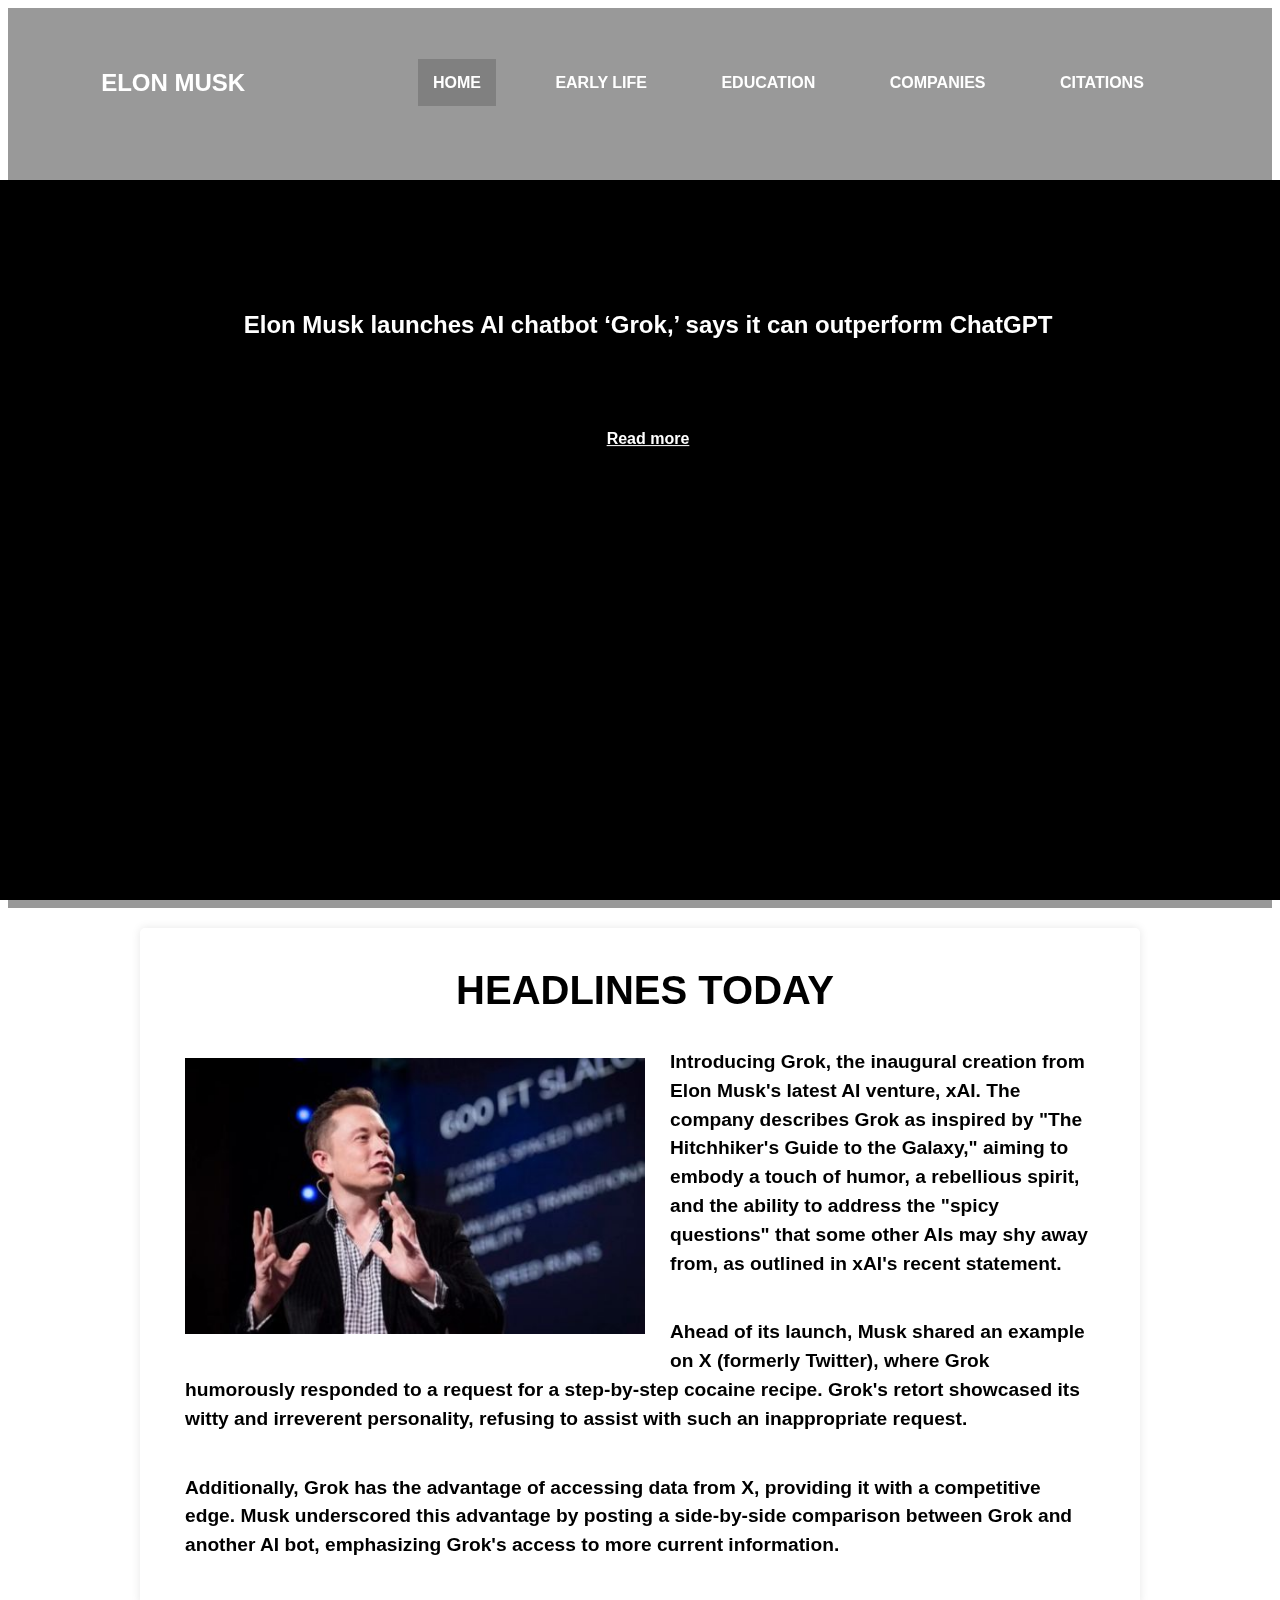
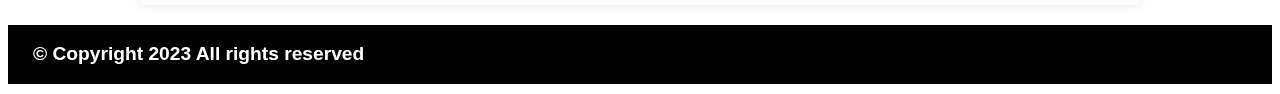
<file: index.html>
<!DOCTYPE html>
<html lang="en">
    <head>
        <meta charset="UTF-8">
        <meta name="viewport" content="width=device-width, initial-scale=1.0">
        <title>Elon Musk</title>
        <link rel="stylesheet" href="assests/css/styles.css">
        <link rel="icon" type="image/png" href="assests/images/logo.jpg">
    </head>
    <body>
        <div class="banner">
            <video autoplay loop muted playsinline>
                <source src="assests/media/tesla.mp4" type="video/mp4">
            </video>
            <!--NAVIGATION BAR-->
            <div class="navbar">
                 <h2>ELON MUSK</h2>
                <ul>
                    <li><a class="active" href="index.html">Home</a></li>
                    <li><a href="early-life.html">Early life</a></li>
                    <li><a href="education.html">Education</a></li>
                    <li><a href="companies.html">Companies</a></li>
                    <li><a href="citations.html">Citations</a></li>
                </ul>
              </div>
                 <div class="content">
                     <h2>Elon Musk launches AI chatbot ‘Grok,’ says it can outperform ChatGPT</h2>
                 <div>
                    <a class="button" href="#readmore">Read more </a> 
              </div>
            </div>
        </div>
        <section id="readmore">
            <h1 class="headline">HEADLINES TODAY</h1>
            <div>
                <img id=grok-image src="assests/images/grok.jpg" alt="grok-image">
                 <p>
                    Introducing Grok, the inaugural creation from Elon Musk's latest AI venture, xAI. The company describes Grok as inspired by "The Hitchhiker's Guide 
                    to the Galaxy," aiming to embody a touch of humor, a rebellious spirit, and the ability to address the "spicy questions" that some other AIs may shy 
                    away from, as outlined in xAI's recent statement.
                </p>
                 <p>
                    Ahead of its launch, Musk shared an example on X (formerly Twitter), where Grok humorously responded to a request for a step-by-step cocaine recipe. 
                    Grok's retort showcased its witty and irreverent personality, refusing to assist with such an inappropriate request.
                </p>
                <p>Additionally, Grok has the advantage of accessing data from X, providing it with a competitive edge. Musk underscored this advantage by posting a 
                    side-by-side comparison between Grok and another AI bot, emphasizing Grok's access to more current information.
                </p>
        </div>  
        </section>
        <!--Footer--> 
        <footer>
            <p class="copyrights">&copy; Copyright 2023  All rights reserved</p>
        </footer>
    </body>
</html>
</file>
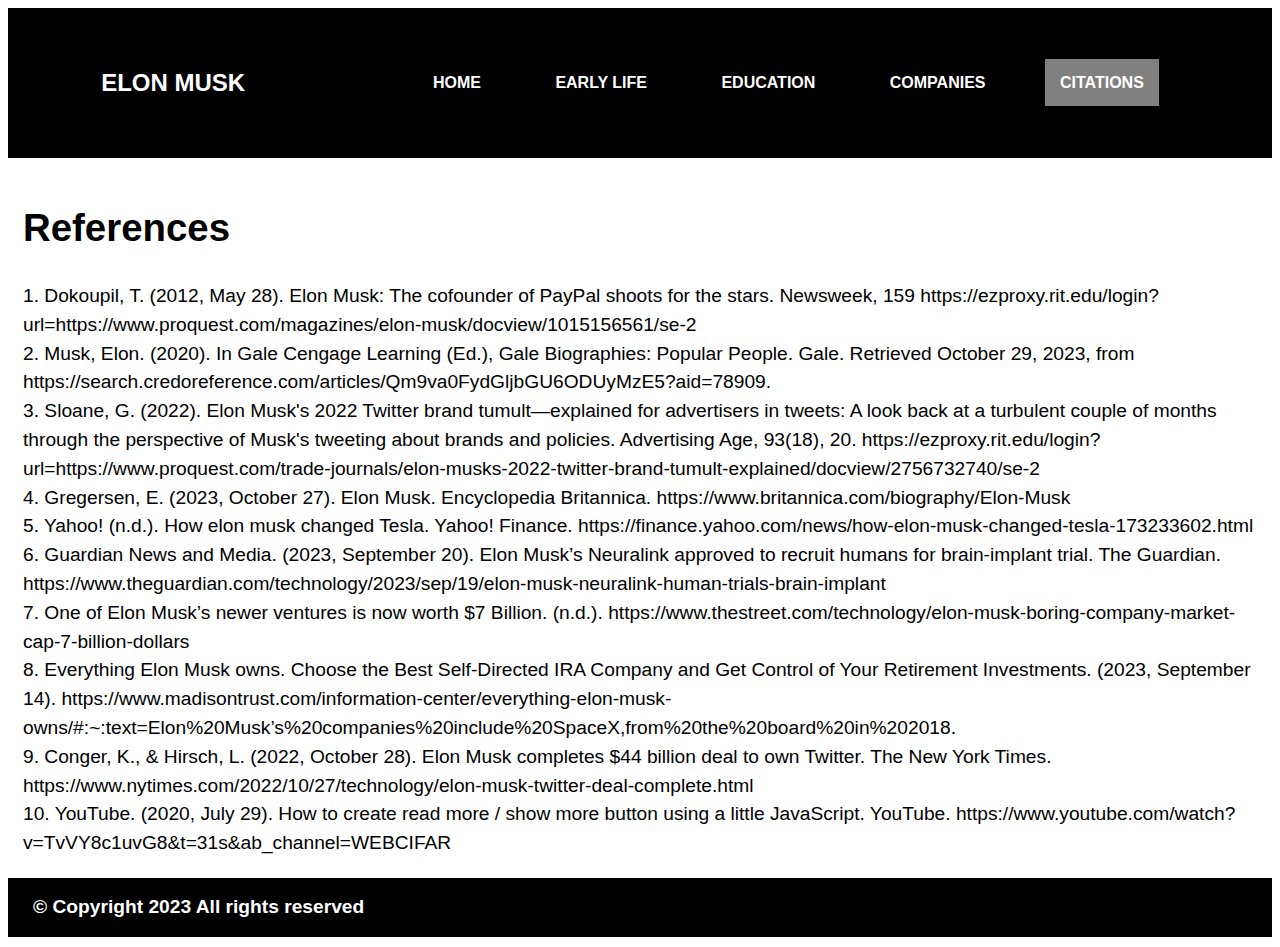
<file: citations.html>
<!DOCTYPE html>
<html lang="en">
    <head>
        <meta charset="UTF-8">
        <meta name="viewport" content="width=device-width, initial-scale=1.0">
        <title>Elon Musk</title>
        <link rel="stylesheet" href="assests/css/styles.css">
        <link rel="icon" type="image/png" href="assests/images/logo.jpg">
    </head>
    <body>
        <div class="citation">
             <!--NAVIGATION BAR-->
            <div class="navbar">
                 <h2>ELON MUSK</h2>
                <ul>
                    <li><a href="index.html">Home</a></li>
                    <li><a href="early-life.html">Early life</a></li>
                    <li><a href="education.html">Education</a></li>
                    <li><a href="companies.html">Companies</a></li>
                    <li><a class="active" href="citations.html">Citations</a></li>
                </ul>
            </div>
            </div>
            <div class="reference">
                <h1>References</h1>
                1.	Dokoupil, T. (2012, May 28). Elon Musk: The cofounder of PayPal shoots for the stars. Newsweek, 159 https://ezproxy.rit.edu/login?url=https://www.proquest.com/magazines/elon-musk/docview/1015156561/se-2<br>
                2.	Musk, Elon. (2020). In Gale Cengage Learning (Ed.), Gale Biographies: Popular People. Gale. Retrieved October 29, 2023, from https://search.credoreference.com/articles/Qm9va0FydGljbGU6ODUyMzE5?aid=78909.<br>
                3.	Sloane, G. (2022). Elon Musk's 2022 Twitter brand tumult—explained for advertisers in tweets: A look back at a turbulent couple of months through the perspective of Musk's tweeting about brands and policies. Advertising Age, 93(18), 20. https://ezproxy.rit.edu/login?url=https://www.proquest.com/trade-journals/elon-musks-2022-twitter-brand-tumult-explained/docview/2756732740/se-2<br>
                4.	Gregersen, E. (2023, October 27). Elon Musk. Encyclopedia Britannica. https://www.britannica.com/biography/Elon-Musk<br>
                5.	Yahoo! (n.d.). How elon musk changed Tesla. Yahoo! Finance. https://finance.yahoo.com/news/how-elon-musk-changed-tesla-173233602.html <br>
                6.	Guardian News and Media. (2023, September 20). Elon Musk’s Neuralink approved to recruit humans for brain-implant trial. The Guardian. https://www.theguardian.com/technology/2023/sep/19/elon-musk-neuralink-human-trials-brain-implant <br>
                7.	One of Elon Musk’s newer ventures is now worth $7 Billion. (n.d.). https://www.thestreet.com/technology/elon-musk-boring-company-market-cap-7-billion-dollars <br>
                8.	Everything Elon Musk owns. Choose the Best Self-Directed IRA Company and Get Control of Your Retirement Investments. (2023, September 14). https://www.madisontrust.com/information-center/everything-elon-musk-owns/#:~:text=Elon%20Musk’s%20companies%20include%20SpaceX,from%20the%20board%20in%202018. <br>
                9.	Conger, K., & Hirsch, L. (2022, October 28). Elon Musk completes $44 billion deal to own Twitter. The New York Times. https://www.nytimes.com/2022/10/27/technology/elon-musk-twitter-deal-complete.html <br>
                10. YouTube. (2020, July 29). How to create read more / show more button using a little JavaScript. YouTube. https://www.youtube.com/watch?v=TvVY8c1uvG8&amp;t=31s&amp;ab_channel=WEBCIFAR 
                
            </div>
        <!--Footer-->    
            <footer>
                <p class="copyrights">&copy; Copyright 2023  All rights reserved</p>
            </footer>
    </body>
</html>
</file>
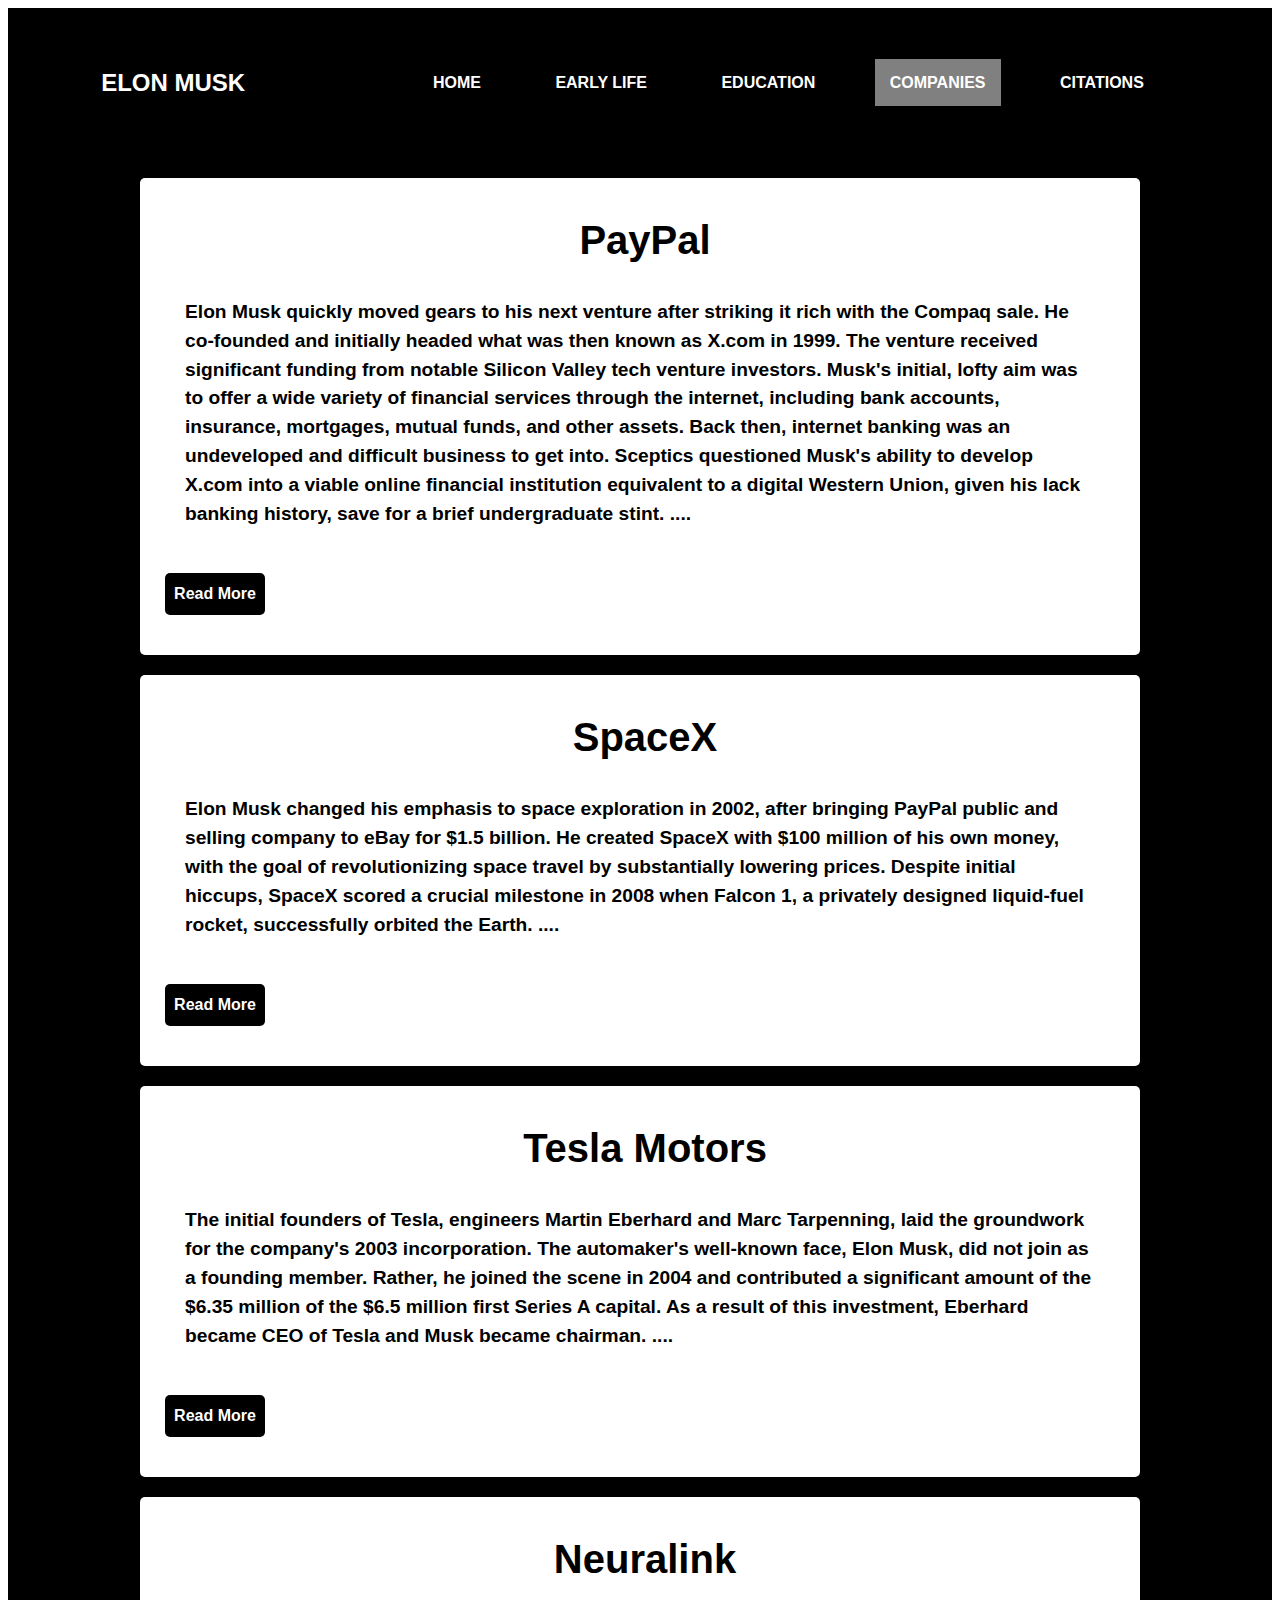
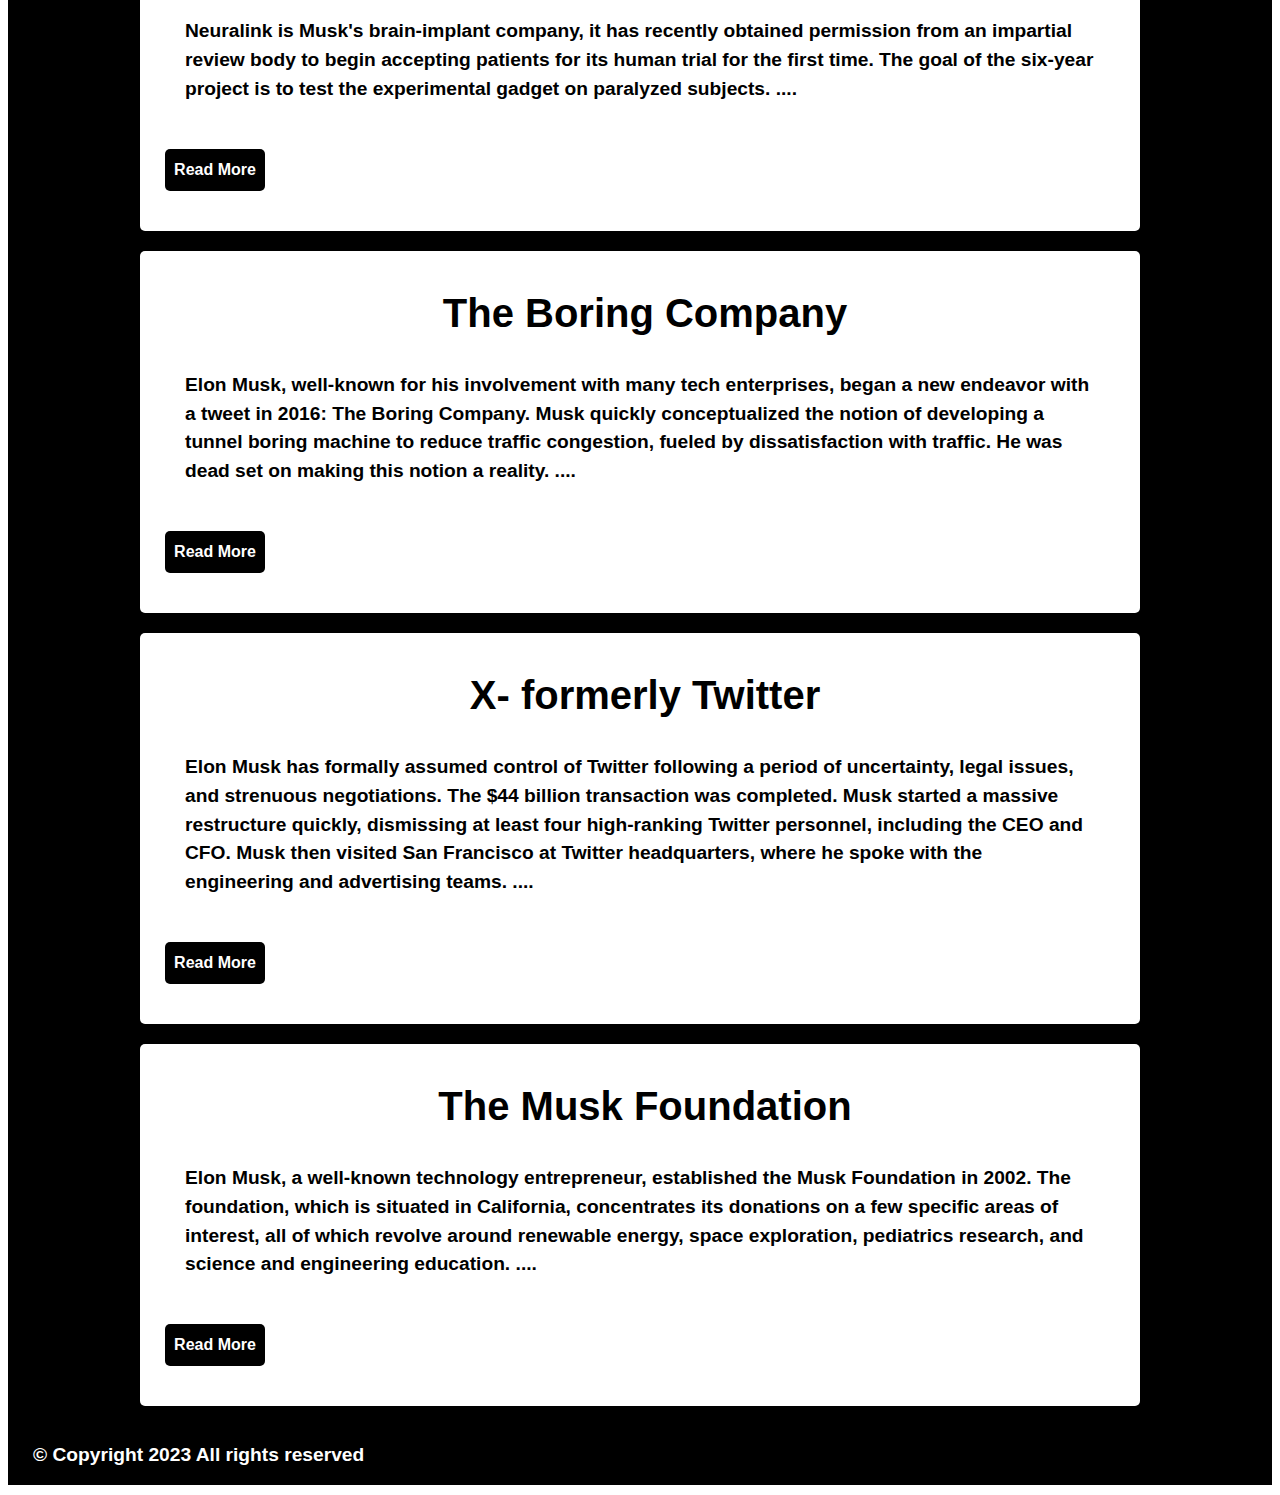
<file: companies.html>
<!DOCTYPE html>
<html lang="en">
    <head>
        <meta charset="UTF-8">
        <meta name="viewport" content="width=device-width, initial-scale=1.0">
        <title>Elon Musk</title>
        <link rel="stylesheet" href="assests/css/styles.css">
        <link rel="icon" type="image/png" href="assests/images/logo.jpg">
        <script src="assests/javascript/Readmore.js"></script>
    </head>
    <body>
        <div class="companies">
              <!--NAVIGATION BAR-->
            <div class="navbar">
                <h2>ELON MUSK</h2>
                <ul>
                    <li><a href="index.html">Home</a></li>
                    <li><a href="early-life.html">Early life</a></li>
                    <li><a href="education.html">Education</a></li>
                    <li><a class="active" href="companies.html">Companies</a></li>
                    <li><a href="citations.html">Citations</a></li>
                </ul>
            </div>
            <!-- COMPANY 1 PAYPAL-->
            <section>
                <h1 class="headline">PayPal</h1>
                <p class="text">
                    Elon Musk quickly moved gears to his next venture after striking it rich with the Compaq sale. He co-founded and initially headed what was then known
                    as X.com in 1999. The venture received significant funding from notable Silicon Valley tech venture investors. Musk's initial, lofty aim was to 
                    offer a wide variety of financial services through the internet, including bank accounts, insurance, mortgages, mutual funds, and other assets. 
                    Back then, internet banking was an undeveloped and difficult business to get into. Sceptics questioned Musk's ability to develop X.com into a viable
                    online financial institution equivalent to a digital Western Union, given his lack banking history, save for a brief undergraduate stint.
                    <span class="dots">....</span><br>
                        <span class="moreText">
                            <br>
                            <img id="paypal" src="assests/images/paypal.jpg" alt="paypal"><br>
                            In response to this challenge, Musk told Hamilton Spectator's Mark Gimein, he said, his ability to develop a competitive Internet corporation 
                            with a solid base is regarded to be his talent and competence. When Zip2 was launched, he was completely inexperienced with the media sector, 
                            but he learned as he went. It has been noticed that being an outsider creates a more innovative attitude to finding methods to improve the way 
                            things are done. When tactics have been used for years, it is normal for people to stop questioning them, even if they violate logic.<br>
                            <br>
                            Musk combined X.com with a new online financial business, PayPal, in March 2000, which allowed online payments between individuals. PayPal, 
                            like X.com, was rapidly gaining new consumers. PayPal grew into both business-to-consumer and business-to-business areas following the merger. 
                            Users with X.com accounts were given the ability to utilize deposited money to make payments to individuals and companies rapidly using PayPal. 
                            Notably, one of the firms that used PayPal's services was eBay, the auction website. Within months, X.com had 2.5 million user visits in June, and 
                            by the end of October, 2000 it had 300,000 accounts, evidencing the concept's popularity.<br>
                            <br>
                            However, conflicts emerged between Musk and Bill Harris, the CEO and president of X.com after only six months. Musk announced X.com's business 
                            change in October 2000, focusing only on processing payments between parties. Soon after, he announced the renaming of the firm as PayPal. 
                            Significant attention was paid to increasing business-to-consumer and business-to-business activities, along with worldwide development. 
                            Elon also prioritized fraud prevention and security enhancements in reaction to negative publicity around significant fraudulent transactions.                            
                        </span>
                </p>
                    <button class="read-more-btn">Read More</button>
            </section>
        <!-- COMPANY 2 SPACEX-->
            <section>
                <h1 class="headline">SpaceX</h1>
                <p class="text">
                    Elon Musk changed his emphasis to space exploration in 2002, after bringing PayPal public and selling company to eBay for $1.5 billion. He created 
                    SpaceX with $100 million of his own money, with the goal of revolutionizing space travel by substantially lowering prices. Despite initial hiccups, 
                    SpaceX scored a crucial milestone in 2008 when Falcon 1, a privately designed liquid-fuel rocket, successfully orbited the Earth.
                    <span class="dots">....</span><br>
                    <span class="moreText">
                        <br>
                        Musk's rocket projects grew with the development of Falcon 9, which is geared for trips to the International Space Station and beyond. To save 
                        operating and development costs, the corporation prioritized reusability. SpaceX achieved advances in rocket technology, including the successful 
                        test flight of the Grasshopper in 2013. NASA also chose SpaceX's Dragon rocket for manned trips to the International Space Station, resuming 
                        shuttle operations in 2014.<br>
                        <br>
                        <img id="spacex" src="assests/images/spacex.jpg" alt="spacex"><br>
                        Elon Musk's SpaceX was one of the few companies that President Obama hoped would take over space station maintenance once the shuttle retired. 
                        If SpaceX had been successful, it would have hushed detractors and secured a $1.6 billion contract with NASA, establishing it as the major 
                        carrier of supplies and, eventually, humans. This would have propelled Musk to the status of a 21st-century tycoon, deriving cash from space 
                        projects. SpaceX has outperformed competitors financed by Jeff Bezos and Paul Allen, as well as aerospace behemoths Boeing and Lockheed Martin, 
                        with over $4 billion in contracts and more than 40 missions already booked.<br>
                        <br>
                        Musk, on the other hand, saw his endeavors on a far grander scale. He hoped to colonize Mars, insuring humanity's existence regardless of what 
                        happened to Earth. Musk saw this as a gigantic insurance policy for all of humanity, and he expected to achieve it within the next 20 years. 
                        He was upbeat about the progress being made.<br>
                        <br>
                        During a voyage to the International Space Station in 2015, a Falcon 9 rocket encountered a mid-air explosion, resulting in cargo loss. 
                        The likely reason, according to Musk, is an over pressurized oxidizer tank. Despite this setback, SpaceX maintained its aim to make space 
                        travel more accessible and affordable, marking a watershed moment in the future of space exploration.
                    </span>
                </p>
                    <button class="read-more-btn">Read More</button>
            </section>
        <!-- COMPANY 3 TESLA-->
            <section>
                <h1 class="headline">Tesla Motors</h1>
                <p class="text">
                    The initial founders of Tesla, engineers Martin Eberhard and Marc Tarpenning, laid the groundwork for the company's 2003 incorporation. The automaker's
                    well-known face, Elon Musk, did not join as a founding member. Rather, he joined the scene in 2004 and contributed a significant amount of the $6.35 
                    million of the $6.5 million first Series A capital. As a result of this investment, Eberhard became CEO of Tesla and Musk became chairman.
                    <span class="dots">....</span><br>
                    <span class="moreText">
                        <br>
                        Eberhard's time in office was brief, though, as he resigned in August 2007 after a disagreement with Musk about authority. As a result, early 
                        Tesla investor Michael Marks filled the post of acting CEO until November of the same year, at which point Ze'ev Drori, the creator of Monolithic 
                        Memories, took over.<br>
                        <br>
                        In 2008, Marc Tarpenning left at the same time as Tesla's first vehicle, the Roadster, went into production. Musk cemented his powerful position 
                        inside the firm by becoming the CEO post in October of the same year.<br>
                        <br>
                        Tesla needed assistance while it was having financial difficulties in 2009 due to the recession. They obtained a $465 million government loan and 
                        sold 10% of the company to Daimler. In spite of the difficult circumstances, Tesla debuted a Model S prototype in the same year. CEO disputes 
                        continued, and in June 2009 Martin Eberhard filed a lawsuit, claiming Elon Musk had driven him out and had falsified Tesla's founding history.<br>
                        <br>
                        <img id="tesla" src="assests/images/tesla.jpg" alt="tesla"><br>
                        Unexpectedly, in September 2009, Eberhard and Musk reached an agreement wherein they would jointly hold the title of cofounder alongside Marc 
                        Tarpenning and three other individuals. Musk is listed as the CEO and cofounder of Tesla on the company's official account. The Model S was 
                        formally introduced for sale in 2012, and Tesla went public in 2010 at a price of $17 per share. Musk unveiled the Model X later that year, 
                        extending Tesla's vehicle range with its unique gullwing doors.<br>
                        <br>
                        One of the most contentious aspects of Tesla, Autopilot, which offers driving assistance, was launched by Musk in 2014. Some claim that the word 
                        "Autopilot" may suggest a degree of vehicle autonomy that it does not. Even while utilizing Autopilot, Tesla requires its drivers to be attentive 
                        and maintain their hands on the wheel. However, as Rick Newman of Yahoo Finance noted last year, the function has been linked to accidents, 
                        including at least 11 deadly ones.
                    </span></p>
                    <button class="read-more-btn">Read More</button>
            </section>
        <!-- COMPANY 4 NEURALINK-->
            <section>
                <h1 class="headline">Neuralink</h1>
                <p class="text">
                    Neuralink is Musk's brain-implant company, it has recently obtained permission from an impartial review body to begin accepting patients for its human 
                    trial for the first time. The goal of the six-year project is to test the experimental gadget on paralyzed subjects.
                    <span class="dots">....</span><br>
                    <span class="moreText">
                       <br><br>
                        Several businesses, including Neuralink, are developing brain-computer interfaces (BCIs) that could record and decipher brain signals. However, 
                        academics and neuroscientists are skeptical about Musk's audacious claims about creating a universal brain-computer interface and have raised 
                        ethical questions.<br>
                        <br>
                        <img id="neuralink" src="assests/images/neuralink.jpg" alt="neuralink"><br>
                        The company's request for faster human studies was first denied by the Food and Drug Administration last year. On the other hand, Neuralink was 
                        granted permission for an experimental device exemption in May, which allowed for clinical research. How the agency handled its first concerns is 
                        a matter of public record.<br>
                        <br>
                        Neuralink is particularly looking for people who have ALS or spinal cord injuries that have left them quadriplegic. They will have a BCI surgically 
                        implanted in a part of the brain that controls movement, under the guidance of a patented robot. The idea is to give them the ability to use their 
                        thoughts to control a computer cursor or keyboard. The evaluation of the technology's usability and safety is the main goal of the research.<br>
                        <br>
                        The experiment was given regulatory permission before this news was made, but the company's previous animal research is still being investigated. 
                        There have been rumors of trials that upset people unnecessarily, and former workers have called them hurried and vague. According to reports, 
                        the gadget was once implanted in pigs erroneously, which resulted in the killing of the animals.<br>
                        <br>
                        These claims have sparked a few investigations, including probes into animal welfare from the Department of Agriculture and improper handling of 
                        biohazardous chemicals over state boundaries from the Department of Transportation.<br>
                        <br>
                        When asked about the trial's schedule, location, or number of participants, the firm has not yet replied. Even if the gadget turns out to be safe 
                        for human usage, it may be decades before it is approved for use outside of the study.
                    </span>
                </p>
                    <button class="read-more-btn">Read More</button>
            </section>
        <!-- COMPANY 5 Boring Company-->
            <section>
                <h1 class="headline">The Boring Company</h1>
                <p class="text">Elon Musk, well-known for his involvement with many tech enterprises, began a new endeavor with a tweet in 2016: The Boring Company. Musk 
                    quickly conceptualized the notion of developing a tunnel boring machine to reduce traffic congestion, fueled by dissatisfaction with traffic. He was 
                    dead set on making this notion a reality.
                    <span class="dots">....</span><br>
                    <span class="moreText">
                        <br><br>
                        The Boring Company's first project began in February 2017, and it resulted in the completion of three endeavors: the R&D Tunnel, the Hyperloop Test 
                        Track, and the Las Vegas Convention Centre. The business is now concentrating on the ambitious 68-mile Vegas Loop, which would eventually connect 
                        Las Vegas and Los Angeles.<br>
                        <br>
                        According to recent sources, The Boring Company's worth has risen to an estimated $7 billion following a share sale by workers and investors, a 
                        22% increase over the last investment round. Shares were valued at $24, up from $19 in the previous Series C investment round in April of the 
                        previous year. Investors were given the option of purchasing up to $20 million in secondary shares.<br>
                        <br>
                        <img id="boring" src="assests/images/boring-company.jpg" alt="the-boring-company"><br>
                        The company's main selling point is its capacity to use cutting-edge technology to revolutionize tunnelling. The Prufrock machine, which is now in 
                        use, can excavate around one mile each week, revolutionizing tunnel construction. It is believed that future versions will be considerably more 
                        efficient.<br>
                        <br>
                        Musk confirmed the prospect of mining over 10,000 miles of tunnel and reaching a $1 trillion valuation by 2030 in response to questions about the 
                        company's exponential expansion. While the technology was viable, he observed that the key problem was gaining the requisite licenses, given the 
                        rising challenges in construction projects in North America and Europe.
                    </span>
                </p>
                    <button class="read-more-btn">Read More</button>
            </section>
        <!-- COMPANY 6 TWITTER-->
            <section>
                <h1 class="headline">X- formerly Twitter</h1>
                <p class="text">Elon Musk has formally assumed control of Twitter following a period of uncertainty, legal issues, and strenuous negotiations. The $44 
                    billion transaction was completed. Musk started a massive restructure quickly, dismissing at least four high-ranking Twitter personnel, including the 
                    CEO and CFO. Musk then visited San Francisco at Twitter headquarters, where he spoke with the engineering and advertising teams.
                    <span class="dots">....</span><br>
                    <span class="moreText">
                        <br>
                        The transaction ends a turbulent path highlighted by Musk's shifting objectives about the purchase. This development casts doubt on Twitter's 
                        future direction. Musk, a supporter of free speech, stressed his intention to make the platform more accessible to diverse sorts of opinion. In 
                        addition, he expressed his determination to "reverse the permanent ban" put on former President Donald Trump.<br>
                        <br>
                        <img id="twitter" src="assests/images/twitter.jpg" alt="twitter"><br>
                        Musk's lax speech policies on Twitter prompt worries about the platform's continuous problems with harmful content and false information, which 
                        might influence the political dialogue worldwide. Immediate challenges will arise, particularly during critical events such as Brazil's presidential 
                        election and the U.S. midterm elections on November 8. Twitter had previously outlined measures to prevent misleading claims about voting and election
                        outcomes, but this was before Musk assumed ownership.
                    </span>
                </p>
                    <button class="read-more-btn">Read More</button>
            </section>
        <!-- COMPANY 7 FOUNDATION-->
            <section>
                <h1 class="headline">The Musk Foundation</h1>
                <p class="text">
                    Elon Musk, a well-known technology entrepreneur, established the Musk Foundation in 2002. The foundation, which is situated in California, 
                    concentrates its donations on a few specific areas of interest, all of which revolve around renewable energy, space exploration, pediatrics research, 
                    and science and engineering education.
                    <span class="dots">....</span><br>
                    <span class="moreText">
                        <br>
                        The Musk Foundation, with such a well-known name, may be an attractive potential for your grant writing. However, before devoting time and effort 
                        to presenting a proposal to the foundation, you should first assess whether your idea is a suitable fit for their emphasis.<br>
                        <br>
                        <img id="musk" src="assests/images/musk-foundation.jpg" alt="the-musk-foundation"><br>
                        As you read this article, you will be assigned ratings based on certain criteria to help you assess whether your idea is a good fit for the Musk 
                        Foundation. This will guarantee that you are concentrating your efforts. This will ensure you focusing on high-ROI opportunities.<br>
                        <br>
                        Grants are made in support of <br>
                        - Development of safe artificial intelligence to benefit humanity<br>
                        - Human space exploration research and advocacy<br>
                        - Renewable energy research and advocacy<br>
                        - Science and engineering education<br>
                        - Paediatric research
                    </span>
                </p>
                    <button class="read-more-btn">Read More</button>
            </section>
     <!--Footer--> 
         <footer>
             <p class="copyrights">&copy; Copyright 2023  All rights reserved</p>
         </footer>
    </div>
</body>
</html>
</file>
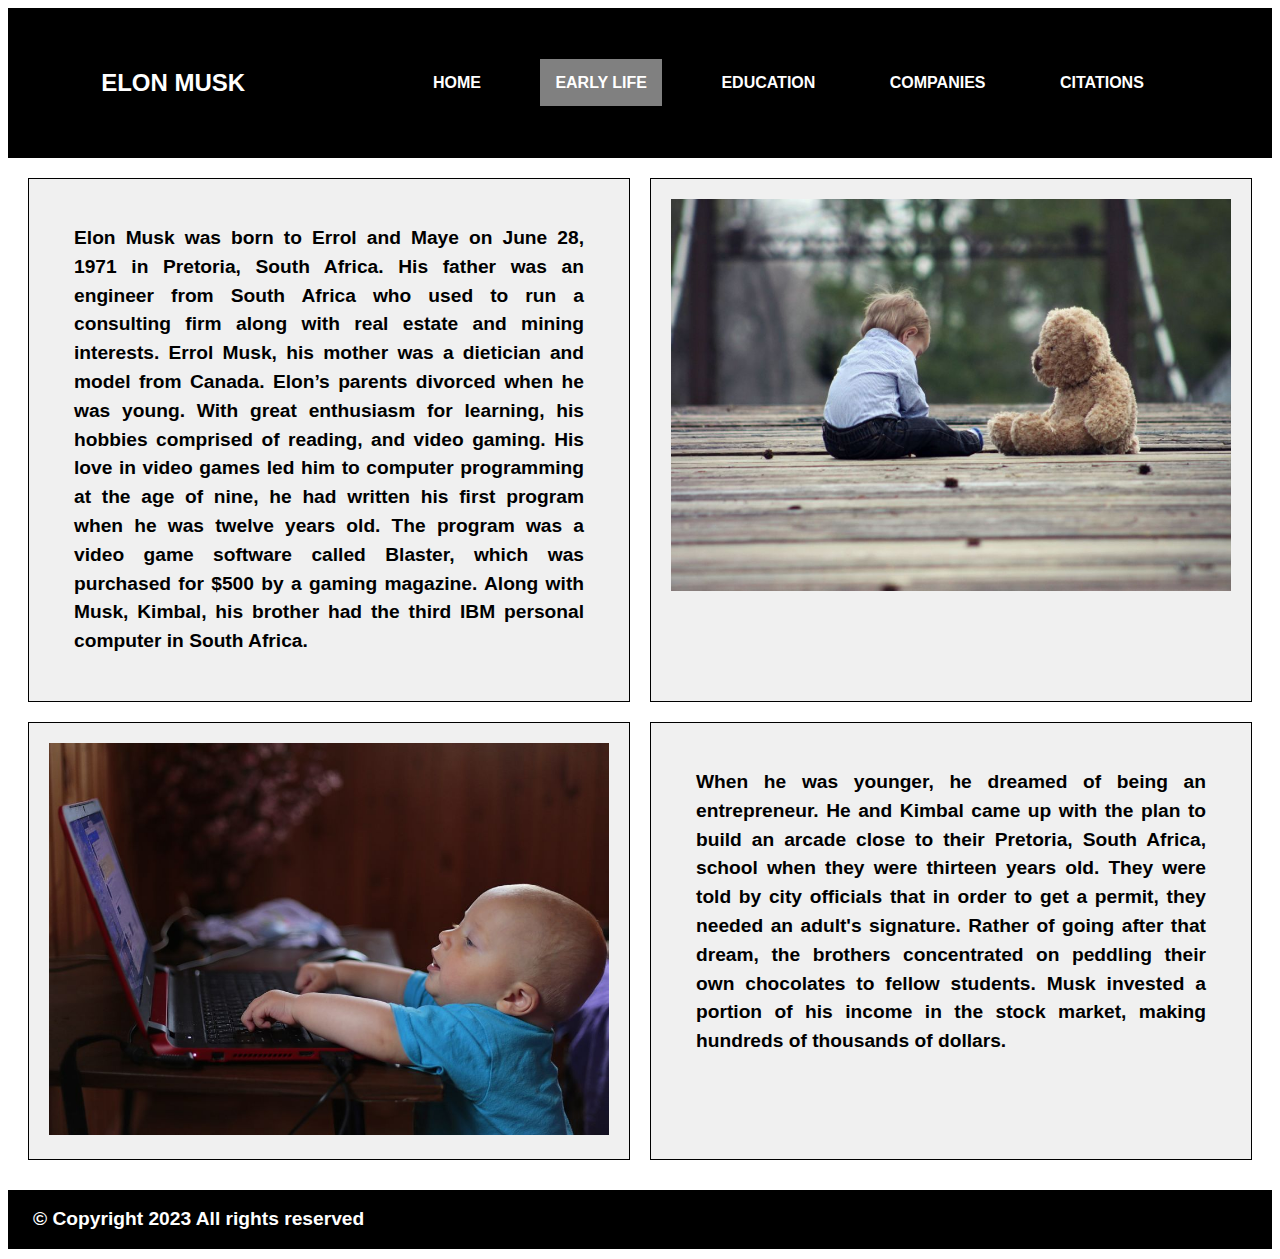
<file: early-life.html>
<!DOCTYPE html>
<html lang="en">
    <head>
        <meta charset="UTF-8">
        <meta name="viewport" content="width=device-width, initial-scale=1.0">
        <title>Elon Musk</title>
        <link rel="stylesheet" href="assests/css/styles.css">
        <link rel="icon" type="image/png" href="assests/images/logo.jpg">
    </head>
    <body>
        <div class="early-life">
              <!--NAVIGATION BAR-->
            <div class="navbar">
                 <h2>ELON MUSK</h2>
                <ul>
                    <li><a href="index.html">Home</a></li>
                    <li><a class="active" href="early-life.html">Early life</a></li>
                    <li><a href="education.html">Education</a></li>
                    <li><a href="companies.html">Companies</a></li>
                    <li><a href="citations.html">Citations</a></li>
                </ul>
            </div>
        </div>
        <div class="grid-container">
            <div class="grid-item">
                <p>
                    Elon Musk was born to Errol and Maye on June 28, 1971 in Pretoria, South Africa. His father was an engineer from South Africa who used to run a 
                    consulting firm along with real estate and mining interests. Errol Musk, his mother was a dietician and model from Canada. Elon’s parents divorced 
                    when he was young. With great enthusiasm for learning, his hobbies comprised of reading, and video gaming. His love in video games led him to computer 
                    programming at the age of nine, he had written his first program when he was twelve years old. The program was a video game software called Blaster, 
                    which was purchased for $500 by a gaming magazine. Along with Musk, Kimbal, his brother had the third IBM personal computer in South Africa.
                </p>
            </div>
            <div class="grid-item">
                <img id="child-1" src="assests/images/child-1.jpg" alt="childhood-image">
            </div>
            <div class="grid-item">
                <img id="child-2" src="assests/images/child-2.jpg" alt="early-life-image">
            </div>
            <div class="grid-item">
                <p>
                    When he was younger, he dreamed of being an entrepreneur. He and Kimbal came up with the plan to build an arcade close to their Pretoria, South Africa, 
                    school when they were thirteen years old. They were told by city officials that in order to get a permit, they needed an adult's signature. Rather of 
                    going after that dream, the brothers concentrated on peddling their own chocolates to fellow students. Musk invested a portion of his income in the stock 
                    market, making hundreds of thousands of dollars.
                </p>
            </div>
   </div>
     <!--Footer-->    
    <footer>
        <p class="copyrights">&copy; Copyright 2023  All rights reserved</p>
    </footer>
    </body>
</html>
</file>
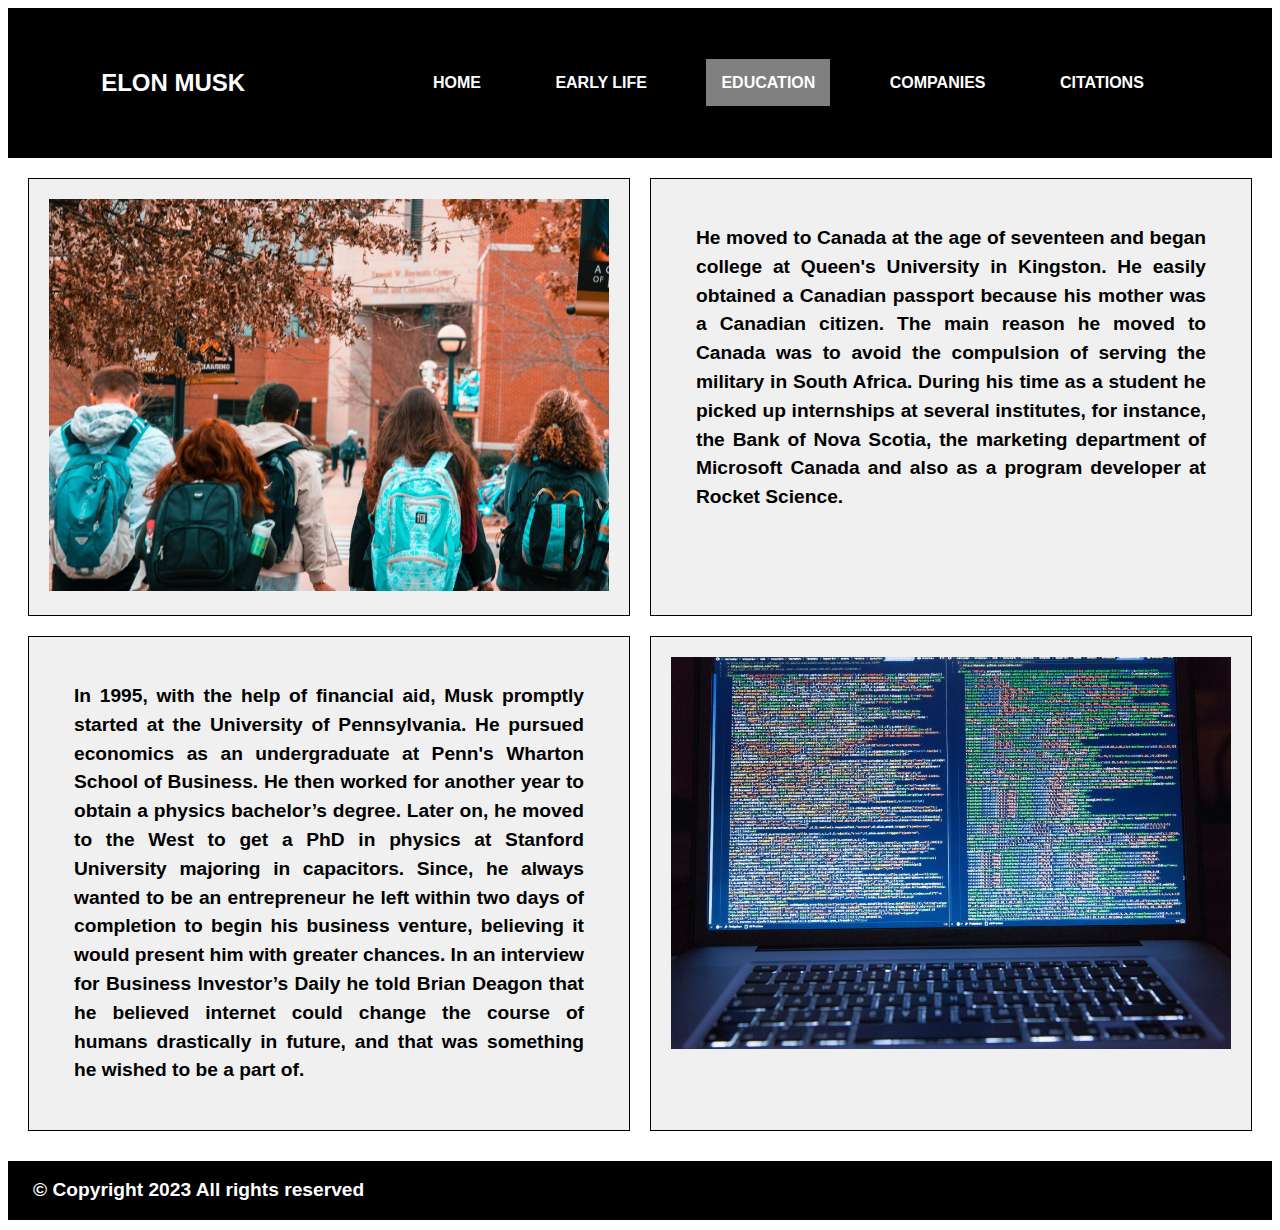
<file: education.html>
<!DOCTYPE html>
<html lang="en">
    <head>
        <meta charset="UTF-8">
        <meta name="viewport" content="width=device-width, initial-scale=1.0">
        <title>Elon Musk</title>
        <link rel="stylesheet" href="assests/css/styles.css">
        <link rel="icon" type="image/png" href="assests/images/logo.jpg">
    </head>
    <body>
       
        <div class="education">
              <!--NAVIGATION BAR-->
            <div class="navbar">
                 <h2>ELON MUSK</h2>
                <ul>
                    <li><a href="index.html">Home</a></li>
                    <li><a href="early-life.html">Early life</a></li>
                    <li><a class="active" href="education.html">Education</a></li>
                    <li><a href="companies.html">Companies</a></li>
                    <li><a href="citations.html">Citations</a></li>
                </ul>
            </div>
        </div>
        <!--GRID-->
        <div class="grid-container">
            <div class="grid-item-education">
                <img id="college-1" src="assests/images/college-1.jpg" alt="college-image">
            </div>
            <div class="grid-item-education">
              <p>  
                    He moved to Canada at the age of seventeen and began college at Queen's University in Kingston. He easily obtained a Canadian passport 
                    because his mother was a Canadian citizen. The main reason he moved to Canada was to avoid the compulsion of serving the military in South
                    Africa. During his time as a student he picked up internships at several institutes, for instance, the Bank of Nova Scotia, the marketing 
                    department of Microsoft Canada and also as a program developer at Rocket Science. 
              </p>
            </div>
            <div class="grid-item-education">
              <p>
                    In 1995, with the  help of financial aid, Musk promptly started at the University of Pennsylvania. He pursued economics as an undergraduate at 
                    Penn's Wharton School of Business. He then worked for another year to obtain a physics bachelor’s degree. Later on, he moved to the West to get 
                    a PhD in physics at Stanford University majoring in capacitors. Since, he always wanted to be an entrepreneur he left within two days of completion 
                    to begin his business venture, believing it would present him with greater chances. In an interview for Business Investor’s Daily he told Brian 
                    Deagon that he believed internet could change the course of humans drastically in future, and that was something he wished to be a part of.
             </p>   
            </div>  
            <div class="grid-item-education">
                <img id="college-2" src="assests/images/college-2.jpg" alt="college-image">
            </div>
           
        </div>    
        <!--Footer-->     
            <footer>
                <p class="copyrights">&copy; Copyright 2023  All rights reserved</p>
            </footer>
    </body>
</html>
</file>
<file: assests/css/styles.css>
*{
    font-family: sans-serif;
    box-sizing: border-box;
}
/* video CSS */
.banner{
    width: 100%;
    height: 100vh;
    background-image: linear-gradient(rgba(0,0,0,0.40),rgba(0,0,0,0.40));
    background-position: center;

}
.banner video{
    position: absolute;
    right: 0;
    bottom: 0;
    z-index: -1;
}
/* Headlines */
.headline{
    font-size: 2.5rem;
    font-family: Impact, 'Arial Narrow Bold', sans-serif;
    padding-left: 10px;
    margin: 20px;
    text-align: center;
}
h2{
    color: white;
}
.active{
    background-color: gray;
}
#grok-image{
    max-width: 50%;
    float: left;
    margin: 15px;
    padding: 10px;
}
/* Background of all pages */
.early-life, .education, .companies, .citation{
    background-color: black;
}
.navbar{
    width: 90%;
    padding: 30px;
    margin: auto;
    display: flex;
    align-items: center;
    justify-content: space-between;
}
.logo{
    width: 160px;
    margin-top: -10px;
    cursor: pointer;
}
.navbar ul li{
    list-style: none;
    display: inline-block;
    margin: 20px;
}
.navbar ul li a{
    text-decoration: none;
    text-transform: uppercase;
    color: white;
    font-weight: 600;
    padding: 15px;
}
li a:hover{
    background: white;
    transition: 0.6s;
}
.navbar a:hover{
    color: black;
}
.content{
    width: 100%;
    position: absolute;
    color: white;
    top: 45%;
    transform: translateY(-50%);
    text-align: center;
}
.content h1{
    margin-top: 80px;
    font-size: 90px;
    font-weight: 800;
}
/* BUTTON for HOME */
.button{
    width: 100px;
    padding: 5px;
    margin: 20px 5px;
    text-align: center;
    border-radius: 5px;
    color: rgb(255, 255, 255);
    border: 2px;
    font-size: 1rem;
    cursor: pointer;
    font-weight: 600;
    line-height: 10;
}
.button:hover{
    background: rgb(104, 103, 118);
    transition: 0.5s;
    color: white;
}
.read-more-btn{
    width: 100px;
    padding: 5px;
    margin: 20px 5px;
    text-align: center;
    border-radius: 5px;
    color: rgb(255, 255, 255);
    background-color: #000000;
    border: 2px;
    font-size: 1rem;
    cursor: pointer;
    font-weight: 600;
    line-height: 2;
    align-content: center;
}
.read-more-btn:hover{
    background: rgb(87, 81, 81);
    transition: 0.5s;
    color: white;
}
/* GRID  */
.grid-container {
    display: grid;
    grid-template-columns: repeat(2, 1fr); 
    gap: 20px; 
    padding: 20px;
}
.grid-item {
    background-color: #f0f0f0;
    padding: 20px;
    border: 1px solid rgb(0, 0, 0);
    text-align: justify;
    transition: background-color 0.3s ease;
}
.grid-item:nth-child(2):hover,.grid-item:nth-child(3):hover {
            background-color: #000000; 
        }
.grid-item:nth-child(1):hover,.grid-item:nth-child(4):hover {
            background-color: #000000; 
            color:rgb(255, 255, 255)
        }
#child-1, #child-2 {
    max-width: 100%;
}

#college-1, #college-2{
    max-width: 100%;
    align-items: center;
}
.grid-item-education {
    background-color: #f0f0f0;
    padding: 20px;
    border: 1px solid rgb(0, 0, 0);
    text-align: justify;
    transition: border 0.3s;

}
.grid-item-education:hover{
    border: 5px solid rgb(0, 0, 0)
}
/* Responsive images */
#paypal, #spacex, #neuralink, #tesla, #boring, #twitter, #musk{
    max-width: 100%;
}
p{
    padding: 15px;
    margin:10px;
    line-height: 1.5;
    font-family: Arial, Helvetica, sans-serif;
    font-weight: bolder;
    font-size: 1.2rem;
}
footer{
    background-color: black;
    color:white;
}
.foot{
    padding:10px;
    margin:15px;
}

section {
    max-width: 1000px;
    margin: 20px auto;
    padding: 20px;
    background-color: #fff;
    box-shadow: 0 0 10px rgba(0, 0, 0, 0.1);
    border-radius: 5px;
    
}
.text.show-more .moreText {
    display: inline;
  }
.text.show-more .dots {
    display: none;
  }
.moreText {
    display: none;
  }
.reference{
    color:#000000;
    font-size: 1.2rem;
    padding: 10px;
    margin: 5px;
    line-height: 1.5;
}
/* Video Responsive */
@media(min-aspect-ratio: 16/9){
    .banner video{
        width: 100%;
        height: auto;
    }
}
/* Grid Responsive */
@media screen and (max-width: 800px) {
    .grid-container {
        grid-template-columns: repeat(1, 1fr); 
    }
}
/* Responsive Queries */
@media screen and (max-width: 600px) 
 {
    
    .navbar ul li a {
            padding: 6px 12px;
            font-size: 0.9rem;
        }
    .navbar {
        padding: 10px;
    }
    .navbar h2 {
        font-size: 1.2rem;
    }
    .navbar ul li {
        margin: 8px;
    }
    .content h1 {
        font-size: 40px;
    }
    .content button {
        padding: 8px;
        margin: 12px 3px;
        font-size: 14px;
    }
    section {
        padding: 10px;
        max-width: 100%;
        margin: 10px;
    }
    section h1 {
        font-size: 1.2rem;
    }
    section p {
        font-size: 1rem;
    }
    .grid-container {
        grid-template-columns: 1fr; 
    }

    img {
        margin: 10px auto;
    }
    #grok-image {
        max-width: 100%;
    }
    p {
        margin: 8px;
        font-size: 0.9rem;
    }
    footer {
        padding: 8px;
    }
    .foot {
        padding: 8px;
        margin: 10px;
    }
}
</file>
